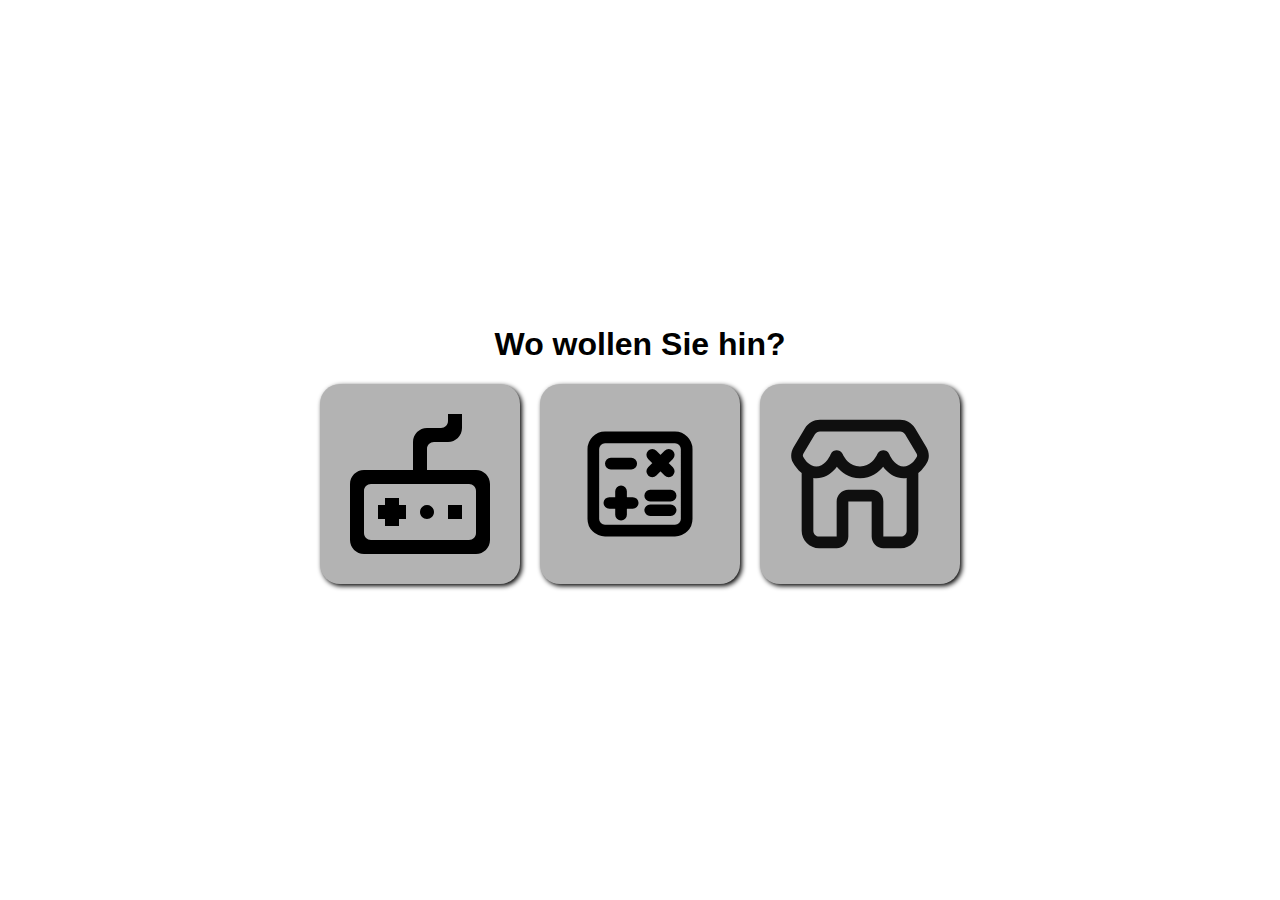
<file: index.html>
<!DOCTYPE html>
<html lang="en">
<head>
  <meta charset="UTF-8">
  <meta name="viewport" content="width=device-width, initial-scale=1.0">
  <title>DAE Projects</title>

  <link rel="stylesheet" href="main.css">

</head>
<body>

  <h1>Wo wollen Sie hin?</h1>

  <main>

    <a href="rock-paper-scissors/index.html" class="page-link-container">
      <svg viewBox="0 0 20 20" class="icon"
      version="1.1"fill="#000000"><g id="SVGRepo_bgCarrier" stroke-width="0"></g><g id="SVGRepo_tracerCarrier" stroke-linecap="round" stroke-linejoin="round"></g><g id="SVGRepo_iconCarrier"> <title>game_controller_round [#795]</title> <desc>Created with Sketch.</desc> <defs> </defs> <g id="Page-1" stroke="none" stroke-width="1" fill="none" fill-rule="evenodd"> <g id="Dribbble-Light-Preview" transform="translate(-180.000000, -4719.000000)" fill="#000000"> <g id="icons" transform="translate(56.000000, 160.000000)"> <path d="M142,4570 C142,4569.448 141.552,4569 141,4569 L127,4569 C126.448,4569 126,4569.448 126,4570 L126,4576 C126,4576.552 126.448,4577 127,4577 L141,4577 C141.552,4577 142,4576.552 142,4576 L142,4570 Z M144,4569 L144,4577 C144,4578.105 143.105,4579 142,4579 L126,4579 C124.895,4579 124,4578.105 124,4577 L124,4569 C124,4567.895 124.895,4567 126,4567 L133,4567 L133,4563 C133,4561.895 133.895,4561 135,4561 L137,4561 C137.552,4561 138,4560.552 138,4560 L138,4559 L140,4559 L140,4561 C140,4562.105 139.105,4563 138,4563 L136,4563 C135.448,4563 135,4563.448 135,4564 L135,4567 L142,4567 C143.105,4567 144,4567.895 144,4569 L144,4569 Z M138,4574 L140,4574 L140,4572 L138,4572 L138,4574 Z M135,4572 C134.448,4572 134,4572.448 134,4573 C134,4573.552 134.448,4574 135,4574 C135.552,4574 136,4573.552 136,4573 C136,4572.448 135.552,4572 135,4572 L135,4572 Z M131,4572 L132,4572 L132,4574 L131,4574 L131,4575 L129,4575 L129,4574 L128,4574 L128,4572 L129,4572 L129,4571 L131,4571 L131,4572 Z" id="game_controller_round-[#795]"> </path> </g> </g> </g> </g>
      </svg>
    </a>
    
    <a href="rechner/index.html" class="page-link-container">
      <svg viewBox="0 0 24 24" class="icon"
      fill="none" xmlns="http://www.w3.org/2000/svg"><g id="SVGRepo_bgCarrier" stroke-width="0"></g><g id="SVGRepo_tracerCarrier" stroke-linecap="round" stroke-linejoin="round"></g><g id="SVGRepo_iconCarrier"> <path d="M7 8.5H10.5M13.75 14H17.25M13.75 16.5H17.25M6.75 15.25H10.75M8.75 17.25V13.25M14.1001 7L16.9285 9.82843M14.1001 9.82861L16.9285 7.00019M6 4H18C19.1046 4 20 4.89543 20 6V18C20 19.1046 19.1046 20 18 20H6C4.89543 20 4 19.1046 4 18V6C4 4.89543 4.89543 4 6 4Z" stroke="#000000" stroke-width="2" stroke-linecap="round" stroke-linejoin="round"></path> </g>^
      </svg>
    </a>
    
    <a href="DAE Final Project/index.html" class="page-link-container">
      <svg viewBox="0 0 24 24" class="icon" 
      fill="none" xmlns="http://www.w3.org/2000/svg"><g id="SVGRepo_bgCarrier" stroke-width="0"></g><g id="SVGRepo_tracerCarrier" stroke-linecap="round" stroke-linejoin="round"></g><g id="SVGRepo_iconCarrier"> <path fill-rule="evenodd" clip-rule="evenodd" d="M5.13238 1C4.07859 1 3.10207 1.5529 2.5599 2.45651L0.615776 5.69672C0.17816 6.42608 0.0121122 7.42549 0.508798 8.32014C0.789678 8.82607 1.27459 9.55181 2 10.1205V20C2 21.6569 3.34315 23 5 23H8C9.10457 23 10 22.1046 10 21V15H14V21C14 22.1046 14.8954 23 16 23H19C20.6569 23 22 21.6569 22 20V10.1205C22.7254 9.55181 23.2103 8.82607 23.4912 8.32014C23.9879 7.42548 23.8218 6.42608 23.3842 5.69672L21.4401 2.45651C20.8979 1.5529 19.9214 1 18.8676 1H5.13238ZM20 10.9697C19.8391 10.9895 19.6725 11 19.5 11C18.1259 11 17.1126 10.3216 16.4364 9.60481C16.2632 9.4211 16.1082 9.23119 15.9705 9.04325C15.2167 9.98812 13.9542 11 12 11C10.0458 11 8.7833 9.98812 8.02952 9.04325C7.89183 9.23119 7.73684 9.4211 7.56355 9.60481C6.8874 10.3216 5.87405 11 4.5 11C4.32752 11 4.16089 10.9895 4 10.9697V20C4 20.5523 4.44772 21 5 21H8V15C8 13.8954 8.89543 13 10 13H14C15.1046 13 16 13.8954 16 15V21H19C19.5523 21 20 20.5523 20 20V10.9697ZM4.27489 3.4855C4.45561 3.1843 4.78112 3 5.13238 3H18.8676C19.2189 3 19.5444 3.1843 19.7251 3.4855L21.6692 6.72571C21.8324 6.99765 21.8127 7.2231 21.7426 7.34937C21.2851 8.17345 20.5493 9 19.5 9C18.8448 9 18.323 8.69006 17.8913 8.23245C17.4506 7.76524 17.1659 7.20393 17.0284 6.88399C16.8114 6.37951 16.3329 6.21388 16.0033 6.21248C15.674 6.21109 15.1982 6.37172 14.9752 6.8683C14.6702 7.54754 13.7982 9 12 9C10.2018 9 9.32978 7.54754 9.0248 6.8683C8.80182 6.37172 8.32598 6.21109 7.99667 6.21248C7.66706 6.21388 7.18855 6.37951 6.97164 6.88399C6.83407 7.20393 6.5494 7.76524 6.10869 8.23245C5.67703 8.69006 5.15524 9 4.5 9C3.45065 9 2.71491 8.17345 2.2574 7.34937C2.1873 7.2231 2.1676 6.99765 2.33076 6.72571L4.27489 3.4855Z" fill="#0F0F0F"></path> </g>
      </svg>
    </a>

  </main>

</body>

</html>
</file>
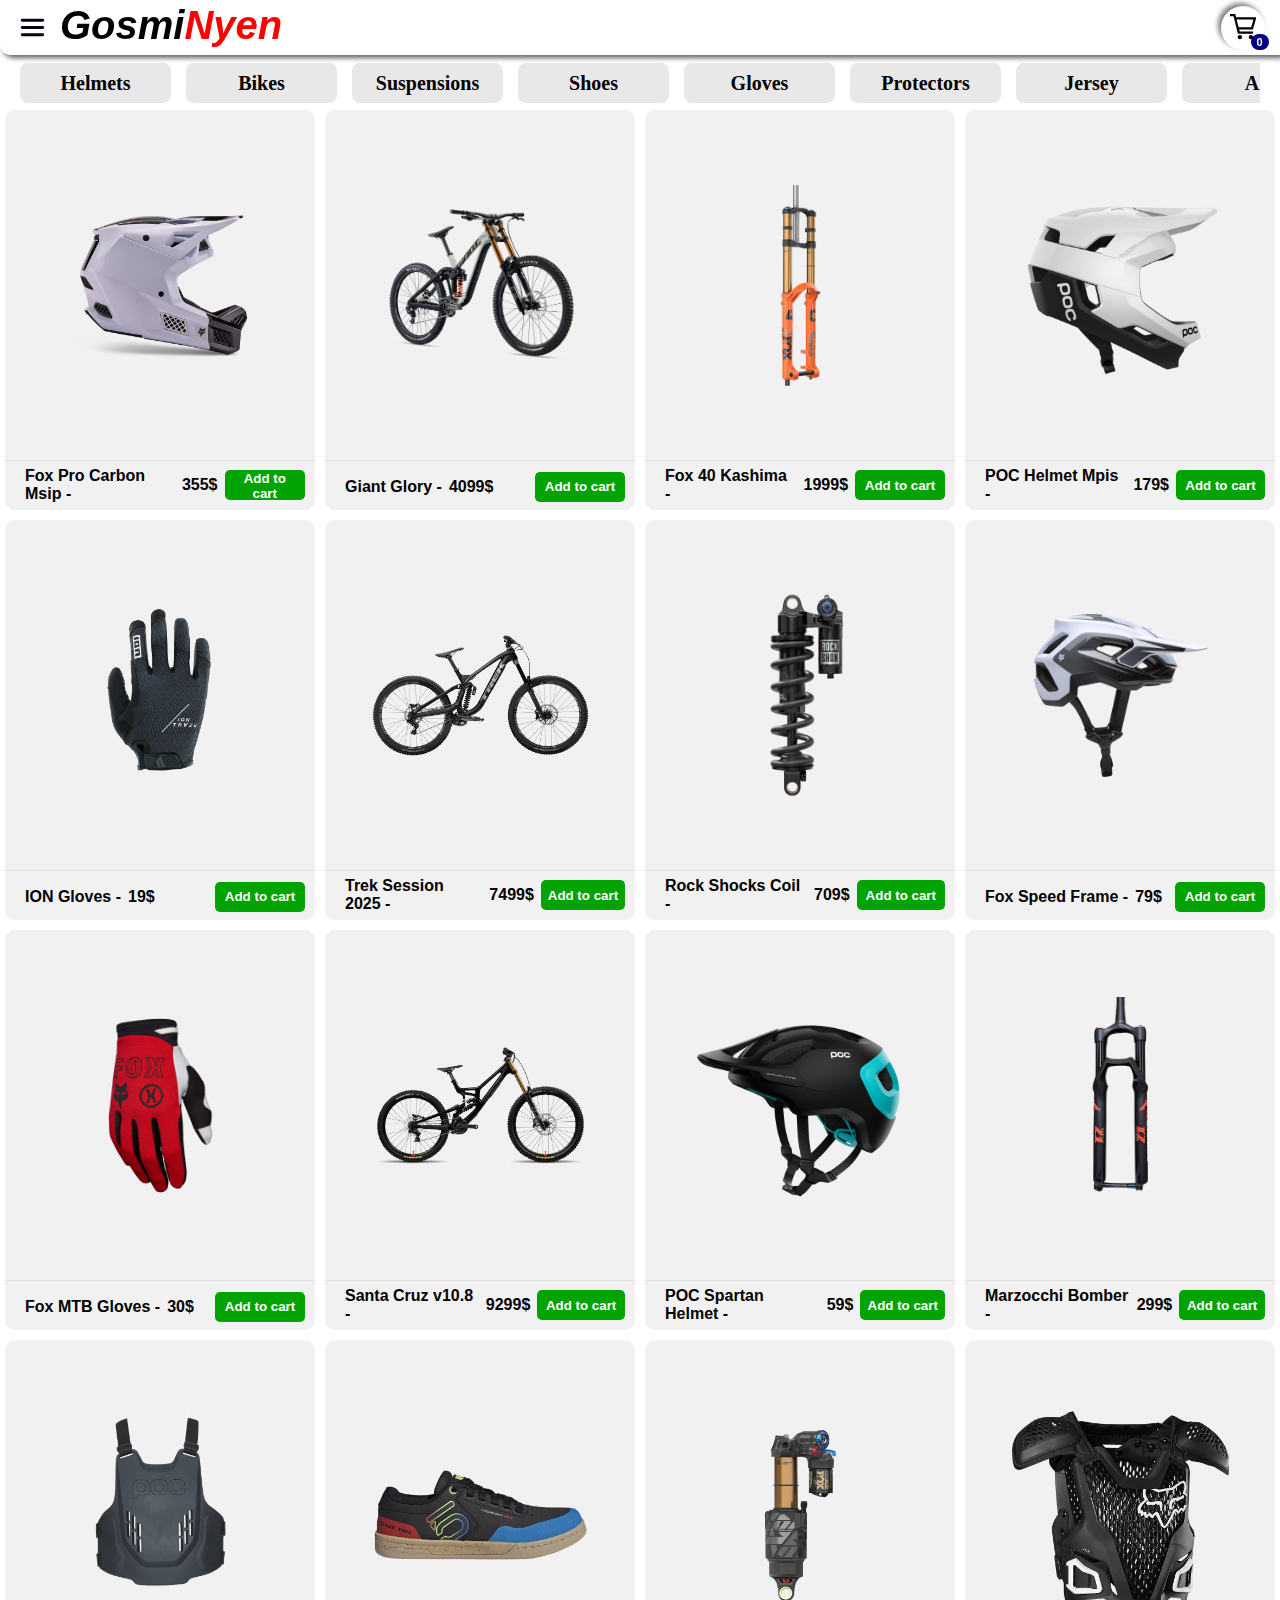
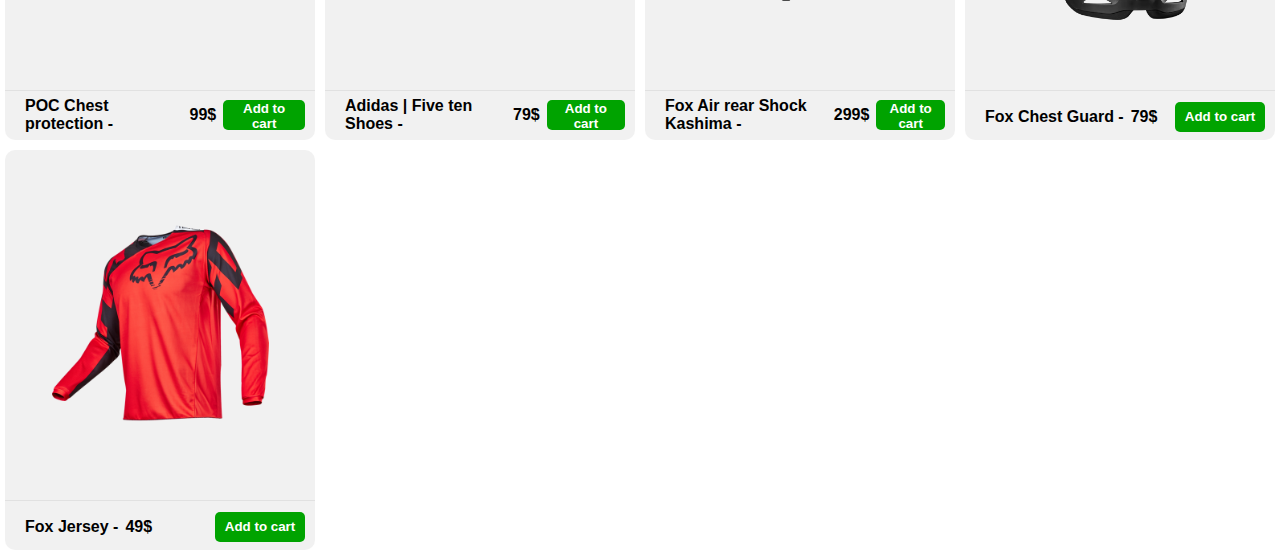
<file: DAE Final Project/index.html>
<!DOCTYPE html>
<html>
  <head>
    <title>GosmiNyon</title>
    
    <link rel="stylesheet" href="style/header.css">
    <link rel="stylesheet" href="style/general.css">
    <link rel="stylesheet" href="style/main-content.css">
    <link rel="stylesheet" href="style/side-bar.css">
    <link rel="stylesheet" href="style/responsive.css">
  </head>
  
  <body>

    <header class="header">

      <svg viewBox="0 0 24 24" class="hamburger-menu"
        version="1.1"fill="#000000"><g id="SVGRepo_bgCarrier" stroke-width="0"></g><g id="SVGRepo_tracerCarrier" stroke-linecap="round" stroke-linejoin="round"></g><g id="SVGRepo_iconCarrier"> <title>Menu</title> <g id="Page-1" stroke="none" stroke-width="1" fill="none" fill-rule="evenodd"> <g id="Menu"> <rect id="Rectangle" fill-rule="nonzero" x="0" y="0" width="24" height="24"> </rect> <line x1="5" y1="7" x2="19" y2="7" id="Path" stroke="#0C0310" stroke-width="2" stroke-linecap="round"> </line> <line x1="5" y1="17" x2="19" y2="17" id="Path" stroke="#0C0310" stroke-width="2" stroke-linecap="round"> </line> <line x1="5" y1="12" x2="19" y2="12" id="Path" stroke="#0C0310" stroke-width="2" stroke-linecap="round"> </line> </g> </g> </g>
      </svg>

      <a href="index.html" class="header-left-part">
        <p class="logo">
          Gosmi<span>Nyen</span>
        </p>
      </a>

      <div class="header-bottom-part">
        <a href="cart.html" class="shop-cart-container">
          <svg fill="#000000" class="shop-cart" 
          version="1.1" id="XMLID_269_" xmlns="http://www.w3.org/2000/svg" xmlns:xlink="http://www.w3.org/1999/xlink" viewBox="0 0 24 24" xml:space="preserve"><g id="SVGRepo_bgCarrier" stroke-width="0"></g><g id="SVGRepo_tracerCarrier" stroke-linecap="round" stroke-linejoin="round"></g><g id="SVGRepo_iconCarrier"> <g id="shop-cart"> <g> <circle cx="9" cy="21" r="2"></circle> </g> <g> <circle cx="19" cy="21" r="2"></circle> </g> <g> <path d="M21,18H7.2l-4-16H0V0h4.8l0.8,3H24l-3.2,11H8.3l0.5,2H21V18z M7.8,12h11.5l2-7H6L7.8,12z"></path> </g> </g> </g>
          </svg>
          <div class="tool-tip">0</div>
        </a>  
      </div>
    </header>

    <div class="side-bar">

      <svg class="svg" 
        viewBox="0 0 24 24" fill="none" xmlns="http://www.w3.org/2000/svg"><g id="SVGRepo_bgCarrier" stroke-width="0"></g><g id="SVGRepo_tracerCarrier" stroke-linecap="round" stroke-linejoin="round"></g><g id="SVGRepo_iconCarrier"> <path d="M15 4V5C15 6.88562 15 7.82843 15.5858 8.41421C16.1716 9 17.1144 9 19 9H20.5M20.5 9L18 7M20.5 9L18 11" stroke="#000000" stroke-width="1.5" stroke-linecap="round" stroke-linejoin="round"></path> <path d="M15.1007 15.0272L14.5569 14.5107L15.1007 15.0272ZM15.5562 14.5477L16.1 15.0642H16.1L15.5562 14.5477ZM17.9728 14.2123L17.5987 14.8623H17.5987L17.9728 14.2123ZM19.8833 15.312L19.5092 15.962L19.8833 15.312ZM20.4217 18.7584L20.9655 19.2749L20.4217 18.7584ZM19.0011 20.254L18.4573 19.7375L19.0011 20.254ZM17.6763 20.9631L17.7499 21.7095L17.6763 20.9631ZM7.81536 16.4752L8.35915 15.9587L7.81536 16.4752ZM3.00289 6.96594L2.25397 7.00613L2.25397 7.00613L3.00289 6.96594ZM9.47752 8.50311L10.0213 9.01963H10.0213L9.47752 8.50311ZM9.63424 5.6931L10.2466 5.26012L9.63424 5.6931ZM8.37326 3.90961L7.76086 4.3426V4.3426L8.37326 3.90961ZM5.26145 3.60864L5.80524 4.12516L5.26145 3.60864ZM3.69185 5.26114L3.14806 4.74462L3.14806 4.74462L3.69185 5.26114ZM11.0631 13.0559L11.6069 12.5394L11.0631 13.0559ZM15.6445 15.5437L16.1 15.0642L15.0124 14.0312L14.5569 14.5107L15.6445 15.5437ZM17.5987 14.8623L19.5092 15.962L20.2575 14.662L18.347 13.5623L17.5987 14.8623ZM19.8779 18.2419L18.4573 19.7375L19.5449 20.7705L20.9655 19.2749L19.8779 18.2419ZM17.6026 20.2167C16.1676 20.3584 12.4233 20.2375 8.35915 15.9587L7.27157 16.9917C11.7009 21.655 15.9261 21.8895 17.7499 21.7095L17.6026 20.2167ZM8.35915 15.9587C4.48303 11.8778 3.83285 8.43556 3.75181 6.92574L2.25397 7.00613C2.35322 8.85536 3.1384 12.6403 7.27157 16.9917L8.35915 15.9587ZM9.7345 9.32159L10.0213 9.01963L8.93372 7.9866L8.64691 8.28856L9.7345 9.32159ZM10.2466 5.26012L8.98565 3.47663L7.76086 4.3426L9.02185 6.12608L10.2466 5.26012ZM4.71766 3.09213L3.14806 4.74462L4.23564 5.77765L5.80524 4.12516L4.71766 3.09213ZM9.1907 8.80507C8.64691 8.28856 8.64622 8.28929 8.64552 8.29002C8.64528 8.29028 8.64458 8.29102 8.64411 8.29152C8.64316 8.29254 8.64219 8.29357 8.64121 8.29463C8.63924 8.29675 8.6372 8.29896 8.6351 8.30127C8.63091 8.30588 8.62646 8.31087 8.62178 8.31625C8.61243 8.32701 8.60215 8.33931 8.59116 8.3532C8.56918 8.38098 8.54431 8.41512 8.51822 8.45588C8.46591 8.53764 8.40917 8.64531 8.36112 8.78033C8.26342 9.0549 8.21018 9.4185 8.27671 9.87257C8.40742 10.7647 8.99198 11.9644 10.5193 13.5724L11.6069 12.5394C10.1793 11.0363 9.82761 10.1106 9.76086 9.65511C9.72866 9.43536 9.76138 9.31957 9.77432 9.28321C9.78159 9.26277 9.78635 9.25709 9.78169 9.26437C9.77944 9.26789 9.77494 9.27451 9.76738 9.28407C9.76359 9.28885 9.75904 9.29437 9.7536 9.30063C9.75088 9.30375 9.74793 9.30706 9.74476 9.31056C9.74317 9.31231 9.74152 9.3141 9.73981 9.31594C9.73896 9.31686 9.73809 9.31779 9.7372 9.31873C9.73676 9.3192 9.73608 9.31992 9.73586 9.32015C9.73518 9.32087 9.7345 9.32159 9.1907 8.80507ZM10.5193 13.5724C12.0422 15.1757 13.1923 15.806 14.0698 15.9485C14.5201 16.0216 14.8846 15.9632 15.1606 15.8544C15.2955 15.8012 15.4022 15.7387 15.4823 15.6819C15.5223 15.6535 15.5556 15.6266 15.5824 15.6031C15.5959 15.5913 15.6077 15.5803 15.618 15.5703C15.6232 15.5654 15.628 15.5606 15.6324 15.5562C15.6346 15.554 15.6367 15.5518 15.6387 15.5497C15.6397 15.5487 15.6407 15.5477 15.6417 15.5467C15.6422 15.5462 15.6429 15.5454 15.6431 15.5452C15.6438 15.5444 15.6445 15.5437 15.1007 15.0272C14.5569 14.5107 14.5576 14.51 14.5583 14.5093C14.5585 14.509 14.5592 14.5083 14.5596 14.5078C14.5605 14.5069 14.5614 14.506 14.5623 14.5051C14.5641 14.5033 14.5658 14.5015 14.5674 14.4998C14.5708 14.4965 14.574 14.4933 14.577 14.4904C14.583 14.4846 14.5885 14.4796 14.5933 14.4754C14.6028 14.467 14.6099 14.4616 14.6145 14.4584C14.6239 14.4517 14.6229 14.454 14.6102 14.459C14.5909 14.4666 14.5 14.4987 14.3103 14.4679C13.9077 14.4025 13.0391 14.0472 11.6069 12.5394L10.5193 13.5724ZM8.98565 3.47663C7.97206 2.04305 5.94384 1.80119 4.71766 3.09213L5.80524 4.12516C6.32808 3.57471 7.24851 3.61795 7.76086 4.3426L8.98565 3.47663ZM3.75181 6.92574C3.73038 6.52644 3.90425 6.12654 4.23564 5.77765L3.14806 4.74462C2.61221 5.30877 2.20493 6.09246 2.25397 7.00613L3.75181 6.92574ZM18.4573 19.7375C18.1783 20.0313 17.8864 20.1887 17.6026 20.2167L17.7499 21.7095C18.497 21.6357 19.1016 21.2373 19.5449 20.7705L18.4573 19.7375ZM10.0213 9.01963C10.9889 8.00095 11.0574 6.40678 10.2466 5.26012L9.02185 6.12608C9.44399 6.72315 9.37926 7.51753 8.93372 7.9866L10.0213 9.01963ZM19.5092 15.962C20.33 16.4345 20.4907 17.5968 19.8779 18.2419L20.9655 19.2749C22.2704 17.901 21.8904 15.6019 20.2575 14.662L19.5092 15.962ZM16.1 15.0642C16.4854 14.6584 17.086 14.5672 17.5987 14.8623L18.347 13.5623C17.2485 12.93 15.8861 13.1113 15.0124 14.0312L16.1 15.0642Z" fill="#000000"></path> </g>
      </svg>

      <svg class="svg"
        viewBox="0 0 24 24" fill="none" xmlns="http://www.w3.org/2000/svg"><g id="SVGRepo_bgCarrier" stroke-width="0"></g><g id="SVGRepo_tracerCarrier" stroke-linecap="round" stroke-linejoin="round"></g><g id="SVGRepo_iconCarrier"> <path d="M16 17H21M18.5 14.5V19.5M12 19H6.2C5.0799 19 4.51984 19 4.09202 18.782C3.71569 18.5903 3.40973 18.2843 3.21799 17.908C3 17.4802 3 16.9201 3 15.8V8.2C3 7.0799 3 6.51984 3.21799 6.09202C3.40973 5.71569 3.71569 5.40973 4.09202 5.21799C4.51984 5 5.0799 5 6.2 5H17.8C18.9201 5 19.4802 5 19.908 5.21799C20.2843 5.40973 20.5903 5.71569 20.782 6.09202C21 6.51984 21 7.0799 21 8.2V11M20.6067 8.26229L15.5499 11.6335C14.2669 12.4888 13.6254 12.9165 12.932 13.0827C12.3192 13.2295 11.6804 13.2295 11.0677 13.0827C10.3743 12.9165 9.73279 12.4888 8.44975 11.6335L3.14746 8.09863" stroke="#000000" stroke-width="2" stroke-linecap="round" stroke-linejoin="round"></path> </g>
      </svg>
      
      <svg class="svg"
        viewBox="0 0 512 512" version="1.1" xmlns="http://www.w3.org/2000/svg" xmlns:xlink="http://www.w3.org/1999/xlink" fill="#000000"><g id="SVGRepo_bgCarrier" stroke-width="0"></g><g id="SVGRepo_tracerCarrier" stroke-linecap="round" stroke-linejoin="round"></g><g id="SVGRepo_iconCarrier"> <title>support</title> <g id="Page-1" stroke="none" stroke-width="1" fill="none" fill-rule="evenodd"> <g id="support" fill="#000000" transform="translate(42.666667, 42.666667)"> <path d="M379.734355,174.506667 C373.121022,106.666667 333.014355,-2.13162821e-14 209.067688,-2.13162821e-14 C85.1210217,-2.13162821e-14 45.014355,106.666667 38.4010217,174.506667 C15.2012632,183.311569 -0.101643453,205.585799 0.000508304259,230.4 L0.000508304259,260.266667 C0.000508304259,293.256475 26.7445463,320 59.734355,320 C92.7241638,320 119.467688,293.256475 119.467688,260.266667 L119.467688,230.4 C119.360431,206.121456 104.619564,184.304973 82.134355,175.146667 C86.4010217,135.893333 107.307688,42.6666667 209.067688,42.6666667 C310.827688,42.6666667 331.521022,135.893333 335.787688,175.146667 C313.347976,184.324806 298.68156,206.155851 298.667688,230.4 L298.667688,260.266667 C298.760356,283.199651 311.928618,304.070103 332.587688,314.026667 C323.627688,330.88 300.801022,353.706667 244.694355,360.533333 C233.478863,343.50282 211.780225,336.789048 192.906491,344.509658 C174.032757,352.230268 163.260418,372.226826 167.196286,392.235189 C171.132153,412.243552 188.675885,426.666667 209.067688,426.666667 C225.181549,426.577424 239.870491,417.417465 247.041022,402.986667 C338.561022,392.533333 367.787688,345.386667 376.961022,317.653333 C401.778455,309.61433 418.468885,286.351502 418.134355,260.266667 L418.134355,230.4 C418.23702,205.585799 402.934114,183.311569 379.734355,174.506667 Z M76.8010217,260.266667 C76.8010217,269.692326 69.1600148,277.333333 59.734355,277.333333 C50.3086953,277.333333 42.6676884,269.692326 42.6676884,260.266667 L42.6676884,230.4 C42.6676884,224.302667 45.9205765,218.668499 51.2010216,215.619833 C56.4814667,212.571166 62.9872434,212.571166 68.2676885,215.619833 C73.5481336,218.668499 76.8010217,224.302667 76.8010217,230.4 L76.8010217,260.266667 Z M341.334355,230.4 C341.334355,220.97434 348.975362,213.333333 358.401022,213.333333 C367.826681,213.333333 375.467688,220.97434 375.467688,230.4 L375.467688,260.266667 C375.467688,269.692326 367.826681,277.333333 358.401022,277.333333 C348.975362,277.333333 341.334355,269.692326 341.334355,260.266667 L341.334355,230.4 Z"> </path> </g> </g> </g>
      </svg>

    </div>

    <main class="main-container">

      <div class="options">

        <button class="js-show-helmets">Helmets</button>
        <button class="js-show-bikes">Bikes</button>
        <button class="js-show-suspensions">Suspensions</button>
        <button class="js-show-shoes">Shoes</button>
        <button class="js-show-gloves">Gloves</button>
        <button class="js-show-protectors">Protectors</button>
        <button class="js-show-jersey">Jersey</button>
        <button class="js-show-all">All</button>

      </div>

      <div class="product-container helmet-container">
        <div class="photo-container">
          <img src="photos/fox-rampage-pro-carbon.webp">
        </div>
        <div class="product-infos">
          <div class="name">Fox Pro Carbon Msip - </div>
          <div class="price">355$</div>
          <button class="js-add-to-cart">Add to cart</button>
        </div>
      </div>
      
      <div class="product-container bike-container">
        <div class="photo-container">
          <img src="photos/giant-glory.png">
        </div>
        <div class="product-infos">
          <div class="name">Giant Glory - </div>
          <div class="price">4099$</div>
          <button class="js-add-to-cart">Add to cart</button>
        </div>
      </div>
      
      <div class="product-container suspensions-container">
        <div class="photo-container">
          <img src="photos/fox-40.webp">
        </div>
        <div class="product-infos">
          <div class="name">Fox 40 Kashima - </div>
          <div class="price">1999$</div>
          <button class="js-add-to-cart">Add to cart</button>
        </div>
      </div>
      
      <div class="product-container helmet-container">
        <div class="photo-container">
          <img src="photos/poc-helmet.webp">
        </div>
        <div class="product-infos">
          <div class="name">POC Helmet Mpis - </div>
          <div class="price">179$</div>
          <button class="js-add-to-cart">Add to cart</button>
        </div>
      </div>

      <div class="product-container gloves-container">
        <div class="photo-container">
          <img src="photos/ION Gloves.webp">
        </div>
        <div class="product-infos">
          <div class="name">ION Gloves - </div>
          <div class="price">19$</div>
          <button class="js-add-to-cart">Add to cart</button>
        </div>
      </div>
      
      <div class="product-container bike-container">
        <div class="photo-container">
          <img src="photos/trek-mtb.png">
        </div>
        <div class="product-infos">
          <div class="name">Trek Session 2025 - </div>
          <div class="price">7499$</div>
          <button class="js-add-to-cart">Add to cart</button>
        </div>
      </div>
      
      <div class="product-container suspensions-container">
        <div class="photo-container">
          <img src="photos/rock-shocks-coil.png">
        </div>
        <div class="product-infos">
          <div class="name">Rock Shocks Coil - </div>
          <div class="price">709$</div>
          <button class="js-add-to-cart">Add to cart</button>
        </div>
      </div>
      
      <div class="product-container helmet-container">
        <div class="photo-container">
          <img src="photos/fox-speed-frame-pro.webp">
        </div>
        <div class="product-infos">
          <div class="name">Fox Speed Frame - </div>
          <div class="price">79$</div>
          <button class="js-add-to-cart">Add to cart</button>
        </div>
      </div>
      
      <div class="product-container gloves-container">
        <div class="photo-container">
          <img src="photos/fox-glove.webp">
        </div>
        <div class="product-infos">
          <div class="name">Fox MTB Gloves - </div>
          <div class="price">30$</div>
          <button class="js-add-to-cart">Add to cart</button>
        </div>
      </div>
      
      <div class="product-container bike-container">
        <div class="photo-container">
          <img src="photos/v10.webp">
        </div>
        <div class="product-infos">
          <div class="name">Santa Cruz v10.8 - </div>
          <div class="price">9299$</div>
          <button class="js-add-to-cart">Add to cart</button>
        </div>
      </div>

      <div class="product-container helmet-container">
        <div class="photo-container">
          <img src="photos/poc-spartan.png">
        </div>
        <div class="product-infos">
          <div class="name">POC Spartan Helmet - </div>
          <div class="price">59$</div>
          <button class="js-add-to-cart">Add to cart</button>
        </div>
      </div>
      
      <div class="product-container suspensions-container">
        <div class="photo-container">
          <img src="photos/marzocchi bomber 58.webp">
        </div>
        <div class="product-infos">
          <div class="name">Marzocchi Bomber - </div>
          <div class="price">299$</div>
          <button class="js-add-to-cart">Add to cart</button>
        </div>
      </div>

      <div class="product-container protectors-container">
        <div class="photo-container">
          <img src="photos/chest-protection-poc.png">
        </div>
        <div class="product-infos">
          <div class="name">POC Chest protection - </div>
          <div class="price">99$</div>
          <button class="js-add-to-cart">Add to cart</button>
        </div>
      </div>
      
      <div class="product-container shoes-container">
        <div class="photo-container">
          <img src="photos/five-ten.webp">
        </div>
        <div class="product-infos">
          <div class="name">Adidas | Five ten Shoes - </div>
          <div class="price">79$</div>
          <button class="js-add-to-cart">Add to cart</button>
        </div>
      </div>

      <div class="product-container suspensions-container">
        <div class="photo-container">
          <img src="photos/fox-air-shock.webp">
        </div>
        <div class="product-infos">
          <div class="name">Fox Air rear Shock Kashima - </div>
          <div class="price">299$</div>
          <button class="js-add-to-cart">Add to cart</button>
        </div>
      </div>

      <div class="product-container protectors-container">
        <div class="photo-container">
          <img src="photos/fox-chest-plate.webp">
        </div>
        <div class="product-infos">
          <div class="name">Fox Chest Guard - </div>
          <div class="price">79$</div>
          <button class="js-add-to-cart">Add to cart</button>
        </div>
      </div>

      <div class="product-container jersey-container">
        <div class="photo-container">
          <img src="photos/fox-jersey.png">
        </div>
        <div class="product-infos">
          <div class="name">Fox Jersey - </div>
          <div class="price">49$</div>
          <button class="js-add-to-cart">Add to cart</button>
        </div>
      </div>
    </main>

    <script src="script.js"></script>
    
  </body>
</html>
</file>
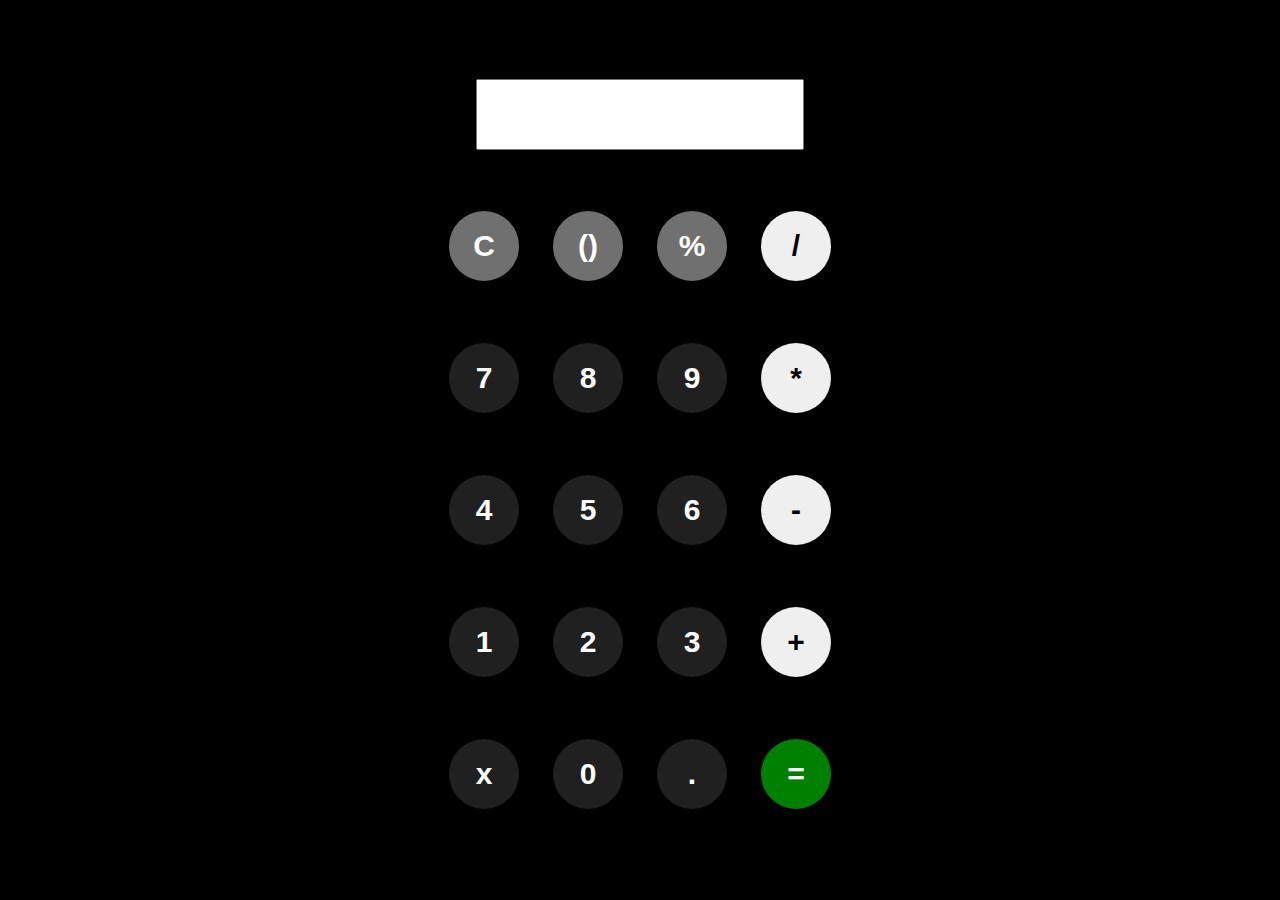
<file: rechner/index.html>
<!DOCTYPE html>
<html lang="en">
<head>
  <meta charset="UTF-8">
  <meta name="viewport" content="width=device-width, initial-scale=1.0">
  <title>George's Rechner</title>
  <link rel="stylesheet" href="style.css">
</head>
<body>
  
  <div>

    <input type="text">

    <p>
      <button class="things" onclick="
          resetCalculation();
        ">C</button>
      <button class="things">()</button>
      <button class="things">%</button>
      <button  onclick="
        updateCalculation(' / ')
      ">/</button>
    </p>
    <p>
      <button class="number"  onclick="
        updateCalculation('7')
      ">7</button>
      <button class="number"  onclick="
        updateCalculation('8')
      ">8</button>
      <button class="number"  onclick="
        updateCalculation('9')
      ">9</button>
      <button  onclick="
        updateCalculation(' * ')
      ">*</button>
    </p>
    <p>
      <button class="number"  onclick="
        updateCalculation('4')
      ">4</button>
      <button class="number"  onclick="
        updateCalculation('5')
      ">5</button>
      <button class="number"  onclick="
        updateCalculation('6')
      ">6</button>
      <button  onclick="
        updateCalculation(' - ')
      ">-</button>
    </p>
    <p>
      <button class="number"  onclick="
        updateCalculation('1')
      ">1</button>
      <button class="number"  onclick="
        updateCalculation('2')
      ">2</button>
      <button class="number"  onclick="
        updateCalculation('3')
      ">3</button>
      <button  onclick="
        updateCalculation(' + ')
      ">+</button>
    </p>
    <p>
      <button class="number">x</button>
      <button class="number"  onclick="
        updateCalculation('0')
      ">0</button>
      <button class="number"  onclick="
        updateCalculation('.')
      ">.</button>
      <button class="equal" onclick="
        calculateCalculation();
      ">=</button>
    </p>
  </div>

  <script src="script.js"></script>

</body>
</html>
</file>
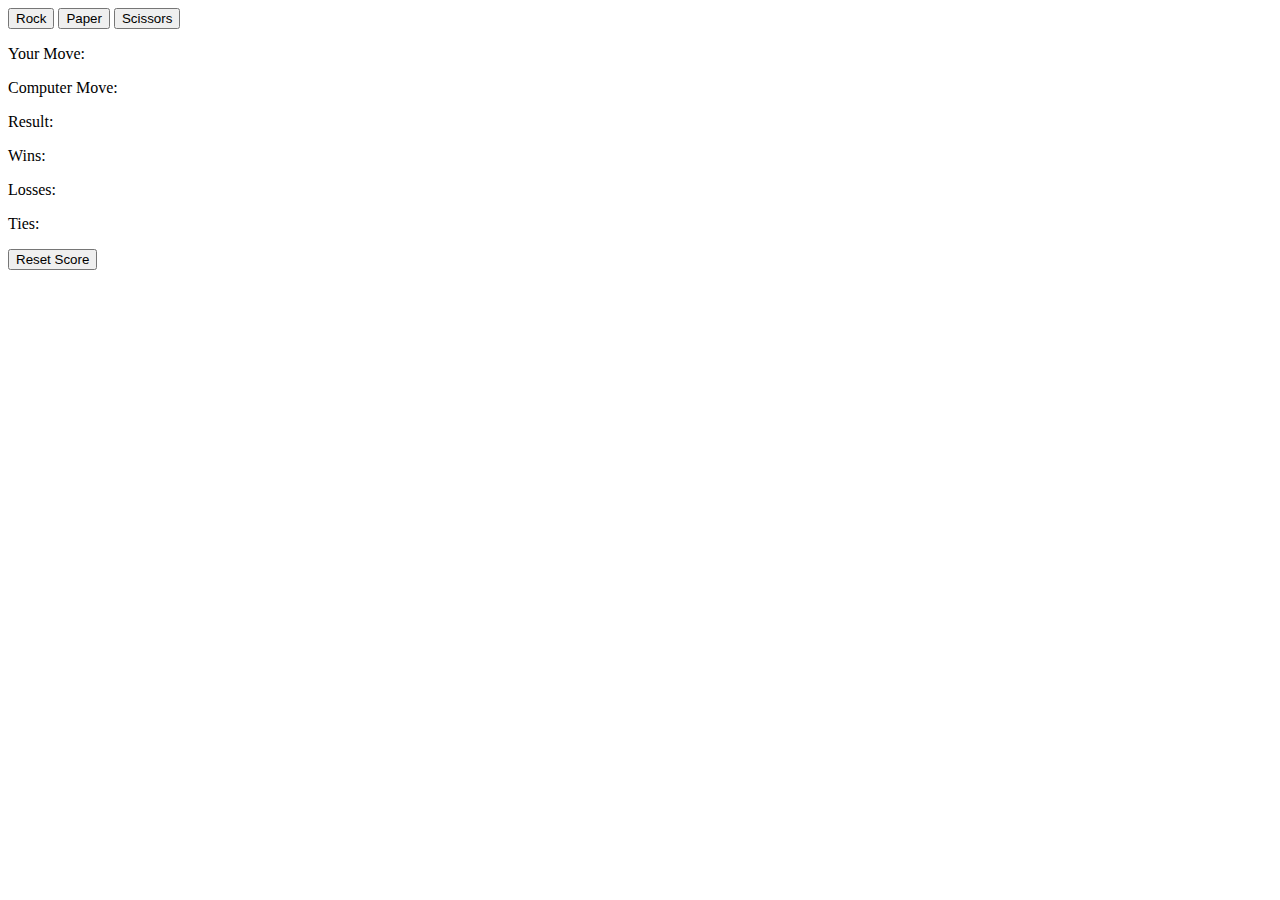
<file: rock-paper-scissors/index.html>
<!DOCTYPE html>
<html lang="en">
<head>
  <meta charset="UTF-8">
  <meta name="viewport" content="width=device-width, initial-scale=1.0">
  <title>Rock Paper Scissors</title>
</head>
<body>
  
  <button class="rock" onclick="
      playGame('rock');
    ">Rock</button>
  <button class="paper" onclick="
      playGame('paper');
    ">Paper</button>
  <button class="scissors" onclick="
      playGame('scissors');
    ">Scissors</button>

  <p class="js-playerMove">Your Move: </p>
  <p class="js-computerMove">Computer Move: </p>
  <p class="js-result">Result: </p>
  <p class="js-wins">Wins: </p>
  <p class="js-losses">Losses: </p>
  <p class="js-ties">Ties: </p>

  <button class="js-reset" onclick="
    resetScore();
  ">Reset Score</button>

  <script src="script.js"></script>

</body>
</html>
</file>
<file: main.css>
body{
  display: flex;
  align-items: center;
  justify-content: center;
  flex-direction: column;
  height: 97vh;
}

main{
  display: flex;
  gap: 20px;
}

.page-link-container{
  display: flex;
  align-items: center;
  justify-content: center;
  width: 200px;
  height: 200px;
  background-color: rgb(179, 179, 179);
  box-shadow: 2px 2px 5px black;
  border-radius: 20px;
  transition: all 0.25s ease;
}

h1{
  font-family: Arial, Helvetica, sans-serif;
}

@media (max-width:670px){
  main{
    display: flex;
    flex-direction: column;
  }
}

.page-link-container:hover{
  box-shadow: 3px 3px 5px 2px black;
  opacity: 0.9;
  cursor: pointer;
  transform: scale(1.05);
}

.page-link-container:active{
  opacity: 0.7;
}

.icon{
  height: 70%;
}
</file>
<file: DAE Final Project/style/header.css>
.header{
  background-color: white;
  box-shadow: 3px 3px 5px rgb(98, 98, 98);
  position: fixed;
  top: 0px;
  left: 0px;
  right: 0px;
  height: 55px;
  border-bottom-left-radius: 10px;
  display: grid;
  grid-template-columns: 1fr 1fr;
  z-index: 101;
}

.header-left-part{
  height: 50px;
  display: flex;
  flex-direction: row;
  align-items: center;
  cursor: default;
}

.hamburger-menu{
  padding: 5px;
  position: absolute;
  height: 35px;
  top: 5px;
  left: 10px;
  border-radius: 25px;
  cursor: pointer;
  transition: all 0.15s;
}

.hamburger-menu:hover{
  background-color: rgba(234, 234, 234, 0.586);
}

.hamburger-menu:active{
  opacity: 0.7;
}

.logo{
  margin: 0px 0px 0px 60px;
  padding: 0;
  font-family: arial;
  font-style: oblique;
  font-weight: 900;
  font-size: 40px;
  z-index: 100;
}

.logo span{
  color: red;
}

.header-bottom-part{
  margin-right: 15px;
  display: flex;
  align-items: center;
  justify-content: end;
}

.shop-cart-container{
  padding: 0px 9px;
  display: flex;
  align-items: center;
  justify-content: center;
  height: 80%;
  border-radius: 50px;
  width: fit-content;
  box-shadow: -3px -3px 5px gray;
  transition: all 0.15s;
}

.shop-cart{
  height: 60%;
}

.shop-cart-container:hover{
  box-shadow: 0px 0px 7px 2px gray;
}

.shop-cart-container{
  position: relative;
}

.shop-cart-container .tool-tip{
  position: absolute;
  left: 30px;
  bottom: 0px;
  color: white;
  background-color: rgb(4, 0, 132);
  border-radius: 50px;
  padding: 2px 6px;
  font-size: 11px;
  font-weight: 800;
}
</file>
<file: DAE Final Project/style/general.css>
body{
  margin: 0px;
  padding: 0;
  background-color: white;
  font-family: Arial, Helvetica, sans-serif;
}

a{
  color: black;
  text-decoration: none;
}

body::-webkit-scrollbar {
  display: none;
}
</file>
<file: DAE Final Project/style/main-content.css>
.main-container{
  margin: 105px 0px 0px 0px;
  display: grid;
  grid-template-columns: 1fr 1fr 1fr 1fr;
  transition: all 0.3s;
}

.options{
  display: grid;
  grid-template-columns: 1fr 1fr 1fr 1fr 1fr 1fr 1fr 1fr;
  overflow-x: auto; 
  gap: 15px;
  position: absolute;
  top: 63px;
  left: 20px;
  right: 20px;
  transition: all 0.3s;
}

.options::-webkit-scrollbar {
  display: none;
}

.options button{
  width: 151px;
  height: 40px;
  padding: 0px 17px;
  margin: auto;
  background-color: rgb(232, 232, 232);
  border: none;
  border-radius: 8px;
  font-weight: 700;
  font-family: cursive;
  font-size: 20px;
  cursor: pointer;
  transition: all 0.15s;
}

.options button:hover{
  box-shadow: 0px 0px 0px 2px rgb(232, 232, 232);
}

.options button:active{
  opacity: 0.7;
}

.product-container:hover img{
  width: 74%;
}

.photo-container{
  display: flex;
  align-items: center;
  justify-content: center;
  height: 350px;
  border-bottom: 1px solid rgba(128, 128, 128, 0.144);
  cursor: pointer;
}

.product-container:hover{
  box-shadow: 0 0 0 4px rgba(96, 96, 96, 0.167);
  background-color: rgba(96, 96, 96, 0.167);
}

.photo-container img{
  width: 70%;
  transition: all 0.15s;
}

.product-infos{
  padding: 0px 0px 5px 0px;
  display: flex;
  align-items: center;
  margin: 0px 0px 0px 20px;
  display: flex;
  flex-direction: row;
  gap: 7px;
}

.name,
.price{
  font-weight: 600;
  cursor: default;
}

.product-infos button{
  border: none;
  height: 30px;
  width: 90px;
  border-radius: 5px;
  color: white;
  font-weight: 600;
  background-color: rgb(0, 163, 0);
  margin: 0px 10px 0px auto;
}

.product-infos button:hover{
  opacity: 0.8;
  cursor: pointer;
}

.product-container,
.helmet-container,
.bike-container,
.suspensions-container,
.gloves-container,
.protectors-container,
.shoes-container,
.jersey-container{
  margin: 5px;
  height: 400px;
  border-radius: 10px;
  background-color: rgba(128, 128, 128, 0.115);
  display: grid;
  transition: all 0.15s;
}
</file>
<file: DAE Final Project/style/side-bar.css>
.side-bar{
  display: flex;
  align-items: center;
  flex-direction: column;
  gap: 20px;
  justify-content: center;
  position: fixed;
  top: 0px;
  width: 0px;
  bottom: 0px;
  box-shadow: 3px 3px 5px gray;
  z-index: 100;
  transition: all 0.15s;
}
.side-bar .svg{
  display: none;
  padding: 5px;
  width: 38px;
  background-color: rgb(181, 181, 181);
  border-radius: 8px;
  transition: all 0.15s;
}

.side-bar .svg:hover{
  box-shadow: 0px 0px 0px 2px rgb(181, 181, 181);
}

.side-bar .svg:active{
  opacity: 0.7;
}
</file>
<file: DAE Final Project/style/responsive.css>
@media (max-width: 1200px) and (min-width: 1021px){
  .main-container{
    grid-template-columns: 1fr 1fr 1fr;
  }
}

@media (max-width:1020px) and (min-width: 621px){
  .main-container{
    grid-template-columns: 1fr 1fr;
  }
}

@media (max-width:620px){
  .main-container{
    grid-template-columns: 1fr; 
  }
}
</file>
<file: rechner/style.css>
body{
  display: flex;
  align-items: center;
  justify-content: center;
  height: 97vh;
  background-color: black;
}

div{
  display: flex;
  flex-direction: column;
  align-items: center;
  justify-content: center;
  background-color: black;
  border-radius: 30px;
}

input{
  margin: 30px;
  height: 65px;
  width: 320px;
  font-size: 30px;
  overflow-x: auto;
}

p{
  padding: 10px;
}

button{
  margin: 5px 15px;
  height: 70px;
  width: 70px;
  font-size: 30px;
  font-weight: 700;
  border: none;
  border-radius: 35px;
  transition: all 0.15s;
}

button:hover{
  cursor: pointer;
  opacity: 0.9;
}

button:active{
  opacity: 0.5;
}

.number{
  background-color: rgb(32, 32, 32);
  color: white;
}

.things{
  background-color: rgb(112, 112, 112);
  color: white;
}

.equal{
  background-color: green;
  color: white;
}
</file>
